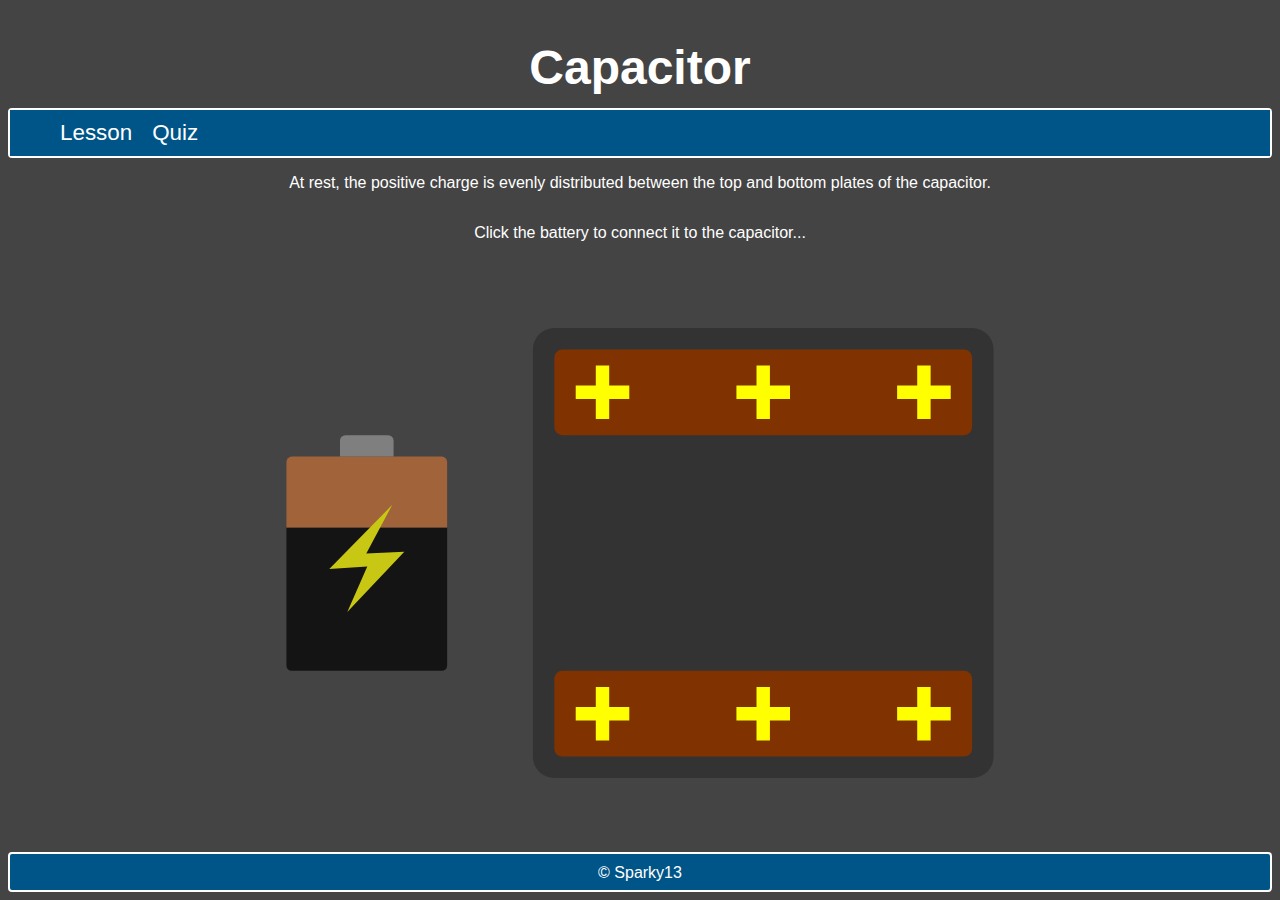
<file: index.html>
<!DOCTYPE html>
<html lang="en">
<head>
  <meta charset="UTF-8">
  <meta http-equiv="X-UA-Compatible" content="IE=edge">
  <meta name="viewport" content="width=device-width, initial-scale=1.0">
  <meta name="description" content="A simple explanation of how a capacitor works">
  <link rel="stylesheet" type="text/css" href="./styles.css">
  <title>Capacitor</title>
</head>
<body>
  <h1 class="title">Capacitor</h1>
  <nav class="nav-bar">
    <ul class="nav-list">
      <li class="nav-button"><a href="./index.html">Lesson</a></li>
      <li class="nav-button"><a href="./quiz.html">Quiz</a></li>
    </ul>
  </nav>
  <div id="mainFrame">
    <div id="textDiv">
      <div id="chargeText" class="textParagraph">
        <p>At rest, the positive charge is evenly distributed between the top and bottom plates of the capacitor.</p>
        <p>Click the battery to connect it to the capacitor...</p>
      </div>
      <div id="chargingText" class="textParagraph">
        <p>When the battery is connected, it charges the capacitor by forcing a positive charge to collect on the top plate of the capacitor.</p>
        <p>Click the battery to remove it...</p>
      </div>
      <div id="dischargeText" class="textParagraph">
        <p>When the battery is removed, the positve charge is "stuck" on the top plate.</p>
        <p>Click the bulb to connect it to the capacitor...</p>
      </div>
      <div id="dischargingText" class="textParagraph">
        <p>When the light bulb is connected, the positive charge distributes itself evenly between the two plates by flowing through the light bulb and causing it to light up.</p>
        <p>Click the bulb to restart...</p>
      </div>
    </div>
    <div id="svgDiv">
      <svg
        width="174.625mm"
        height="111.125mm"
        viewBox="0 0 174.625 111.125"
        version="1.1"
        id="charge"
        xmlns="http://www.w3.org/2000/svg"
        xmlns:svg="http://www.w3.org/2000/svg">
        <defs
          id="defs1" />
        <g
          id="capacitor"
          transform="translate(-39.687501,-153.45834)">
          <path
            style="fill:#333333;fill-opacity:1;stroke-width:0.268;stroke-dasharray:none"
            id="rect583"
            width="113.77084"
            height="111.125"
            x="100.54166"
            y="153.45833"
            d="m 105.83332,153.45833 h 103.18751 a 5.2916667,5.2916667 45 0 1 5.29167,5.29166 v 100.54167 a 5.2916667,5.2916667 135 0 1 -5.29167,5.29167 H 105.83332 a 5.2916667,5.2916667 45 0 1 -5.29166,-5.29167 l 0,-100.54167 a 5.2916667,5.2916667 135 0 1 5.29166,-5.29166 z" />
          <rect
            style="fill:#803300;stroke-width:0.288246"
            id="plateBottom"
            width="103.1875"
            height="21.166666"
            x="105.83334"
            y="238.125"
            ry="2.0191073" />
          <rect
            style="fill:#803300;stroke-width:0.288246"
            id="plateTop"
            width="103.1875"
            height="21.166666"
            x="105.83334"
            y="158.75"
            ry="2.0191073" />
          <g
            id="wires1"
            class="wires">
            <path
              id="short1"
              style="fill:#cccccc;stroke-width:0.280017"
              d="m 62.177084,171.97917 h -5.291667 v 7.9375 h 5.291667 z" />
            <path
              id="path1510"
              style="fill:#cccccc;stroke-width:0.262821"
              d="m 56.885417,166.6875 v 5.29167 c 16.315973,0 32.631947,0 48.947913,0 v -5.29167 c -17.408073,0 -33.705432,0 -48.947913,0 z" />
            <path
              id="rect1036"
              style="fill:#cccccc;stroke-width:0.262821"
              d="m 56.885417,246.0625 v 5.29167 c 16.932616,0 34.407624,0 48.947913,0 v -5.29167 c -16.315966,0 -32.63194,0 -48.947913,0 z" />
            <path
              id="short2"
              style="fill:#cccccc;stroke-width:0.280017"
              d="m 56.885417,238.125 v 7.9375 h 5.291667 v -7.9375 z" />
          </g>
          <g
            id="battery"
            class="hover"
            transform="translate(6.614583)">
            <path
              id="rect1034"
              style="fill:#000000;stroke-width:0.265714"
              d="m 72.760417,202.70236 h -39.6875 v 34.09972 a 1.3229167,1.3229167 0 0 0 1.322916,1.32292 H 71.4375 a 1.3229167,1.3229167 0 0 0 1.322917,-1.32292 z" />
            <path
              id="path1101"
              style="fill:#c87137;stroke-width:0.265714"
              d="m 34.395833,185.20833 a 1.3229167,1.3229167 0 0 0 -1.322916,1.32292 v 16.17111 h 39.6875 V 186.53125 A 1.3229167,1.3229167 0 0 0 71.4375,185.20833 Z" />
            <path
              id="path1167"
              style="fill:#999999;stroke-width:0.27194"
              d="m 47.625,179.91667 a 1.3229167,1.3229167 0 0 0 -1.322917,1.32291 v 3.96875 H 59.53125 v -3.96875 a 1.3229167,1.3229167 0 0 0 -1.322917,-1.32291 z" />
            <path
              id="bolt"
              style="fill:#ffff00;stroke-width:0.324228"
              d="m 65.828323,197.11458 -15.55749,15.875 9.3839,-0.61058 -4.9389,11.19391 14.07584,-14.85737 -9.3839,0.40704 z"
              transform="translate(-6.614583)" />
          </g>
        </g>
        <g
          id="current1"
          class="current"
          transform="translate(-39.687501,-153.45834)">
          <g
            id="currentBottomGroup1"
            class="currentBottomGroup"
            transform="translate(18.222404,207.82451)">
            <g
              id="currentBottom3"
              style="--order: 3"
              transform="matrix(0.16536458,0,0,0.16536458,172.2776,34.26924)">
              <path
                id="path1360"
                d="M 49.999993,0 V 80.000003 H 29.999996 V 0 Z M 0,30.000003 h 80.000003 v 20 H 0 Z" />
            </g>
            <g
              id="currentBottom2"
              style="--order: 2"
              transform="matrix(0.16536458,0,0,0.16536458,132.5901,34.269237)">
              <path
                id="path186"
                d="M 49.999993,0 V 80.000003 H 29.999996 V 0 Z M 0,30.000003 h 80.000003 v 20 H 0 Z" />
            </g>
            <g
              id="currentBottom1"
              style="--order: 1"
              transform="matrix(0.16536458,0,0,0.16536458,92.902596,34.269237)">
              <path
                id="path170"
                d="M 49.999993,0 V 80.000003 H 29.999996 V 0 Z M 0,30.000003 h 80.000003 v 20 H 0 Z" />
            </g>
          </g>
          <g
            id="currentTopGroup1"
            class="currentTopGroup"
            transform="translate(18.222404,128.44951)">
            <g
              id="currentTop3"
              style="--order: 1"
              transform="matrix(0.16536458,0,0,0.16536458,172.2776,34.26924)">
              <path
                id="path1376"
                d="M 49.999993,0 V 80.000003 H 29.999996 V 0 Z M 0,30.000003 h 80.000003 v 20 H 0 Z" />
            </g>
            <g
              id="currentTop2"
              style="--order: 2"
              transform="matrix(0.16536458,0,0,0.16536458,132.5901,34.269237)">
              <path
                id="path1380"
                d="M 49.999993,0 V 80.000003 H 29.999996 V 0 Z M 0,30.000003 h 80.000003 v 20 H 0 Z" />
            </g>
            <g
              id="currentTop1"
              style="--order: 3"
              transform="matrix(0.16536458,0,0,0.16536458,92.902596,34.269237)">
              <path
                id="path1396"
                d="M 49.999993,0 V 80.000003 H 29.999996 V 0 Z M 0,30.000003 h 80.000003 v 20 H 0 Z" />
            </g>
          </g>
        </g>
      </svg>
      <svg
        width="174.625mm"
        height="111.125mm"
        viewBox="0 0 174.625 111.125"
        version="1.1"
        id="discharge"
        xmlns="http://www.w3.org/2000/svg"
        xmlns:svg="http://www.w3.org/2000/svg">
        <defs
          id="defs2" />
        <g
          id="capacitor"
          transform="translate(-39.687501,-153.45834)">
          <path
            style="fill:#333333;stroke-width:0.268"
            id="rect583"
            width="113.77084"
            height="111.125"
            x="100.54166"
            y="153.45833"
            d="m 105.83332,153.45833 h 103.18751 a 5.2916667,5.2916667 45 0 1 5.29167,5.29166 v 100.54167 a 5.2916667,5.2916667 135 0 1 -5.29167,5.29167 H 105.83332 a 5.2916667,5.2916667 45 0 1 -5.29166,-5.29167 l 0,-100.54167 a 5.2916667,5.2916667 135 0 1 5.29166,-5.29166 z" />
          <rect
            style="fill:#803300;stroke-width:0.288246"
            id="plateBottom"
            width="103.1875"
            height="21.166666"
            x="105.83334"
            y="238.125"
            ry="2.0191073" />
          <rect
            style="fill:#803300;stroke-width:0.288246"
            id="plateTop"
            width="103.1875"
            height="21.166666"
            x="105.83334"
            y="158.75"
            ry="2.0191073" />
          <g
            id="wires2"
            class="wires">
            <path
              id="rect354"
              style="fill:#cccccc;stroke-width:0.323336"
              d="m 62.177084,171.97917 h -5.291667 v 10.58333 h 5.291667 z" />
            <path
              id="path1510"
              style="fill:#cccccc;stroke-width:0.262821"
              d="m 56.885417,166.6875 v 5.29167 c 16.315973,0 32.631947,0 48.947913,0 v -5.29167 c -17.408073,0 -33.705432,0 -48.947913,0 z" />
            <path
              id="rect1036"
              style="fill:#cccccc;stroke-width:0.262821"
              d="m 56.885417,246.0625 v 5.29167 c 16.932616,0 34.407624,0 48.947913,0 v -5.29167 c -16.315966,0 -32.63194,0 -48.947913,0 z" />
            <path
              id="path1500"
              style="fill:#cccccc;stroke-width:0.323336"
              d="m 56.885417,235.47917 v 10.58333 h 5.291667 v -10.58333 z" />
          </g>
          <g
            id="bulb"
            class="hover"
            transform="translate(0,77.787542)">
            <ellipse
              style="fill:#666666;stroke-width:0.243147"
              id="path589"
              cx="59.53125"
              cy="155.61708"
              rx="5.2916665"
              ry="2.789902" />
            <circle
              id="filament"
              cx="59.53125"
              cy="123.75617"
              r="19.84375" />
            <path
              id="rect416"
              style="fill:#808080;stroke-width:0.263196"
              d="m 50.932292,141.67507 v 3.78065 8.86716 0.15813 h 0.01395 a 1.3229167,1.3229167 0 0 0 1.308964,1.16479 H 66.80729 a 1.3229167,1.3229167 0 0 0 1.313098,-1.16479 h 0.0098 v -0.15813 -8.86716 -3.78065 z" />
            <path
              style="fill:#666666;stroke-width:0.264583"
              id="rect521"
              width="19.049999"
              height="2.6449685"
              x="50.006252"
              y="143.37227"
              d="m 51.329169,143.37227 h 16.404166 a 1.3229167,1.3229167 45 0 1 1.322917,1.32292 1.3224843,1.3224843 135.01874 0 1 -1.322917,1.32205 H 51.329169 a 1.3229167,1.3229167 45 0 1 -1.322917,-1.32292 1.3224843,1.3224843 135.01874 0 1 1.322917,-1.32205 z" />
            <path
              style="fill:#666666;stroke-width:0.264583"
              id="path525"
              width="19.049999"
              height="2.6449685"
              x="50.006252"
              y="147.34097"
              d="m 51.329169,147.34097 h 16.404166 a 1.3229167,1.3229167 45 0 1 1.322917,1.32292 1.3224843,1.3224843 135.01874 0 1 -1.322917,1.32205 H 51.329169 a 1.3229167,1.3229167 45 0 1 -1.322917,-1.32292 1.3224843,1.3224843 135.01874 0 1 1.322917,-1.32205 z" />
            <path
              style="fill:#666666;stroke-width:0.264583"
              id="path531"
              width="19.049999"
              height="2.6449685"
              x="50.006252"
              y="151.30966"
              d="m 51.329169,151.30966 h 16.404166 a 1.3229167,1.3229167 45 0 1 1.322917,1.32292 1.3224843,1.3224843 135.01874 0 1 -1.322917,1.32205 H 51.329169 a 1.3229167,1.3229167 45 0 1 -1.322917,-1.32292 1.3224843,1.3224843 135.01874 0 1 1.322917,-1.32205 z" />
          </g>
        </g>
        <g
          id="current2"
          class="current"
          transform="translate(-39.687501,-153.45834)">
          <g
            id="currentBottomGroup2"
            class="currentBottomGroup"
            transform="translate(18.222404,128.44951)">
            <g
              id="currentBottom6"
              style="--order: 3"
              transform="matrix(0.16536458,0,0,0.16536458,172.2776,34.26924)">
              <path
                id="path1360"
                d="m -238.00004,0 v 80.000003 h -19.99999 V 0 Z m -49.99999,30.000003 h 80 v 20 h -80 z" />
            </g>
            <g
              id="currentBottom5"
              style="--order: 2"
              transform="matrix(0.16536458,0,0,0.16536458,132.5901,34.269237)">
              <path
                id="path186"
                d="M -94.000034,0 V 80.000003 H -114.00003 V 0 Z m -49.999996,30.000003 h 80.000006 v 20 h -80.000006 z" />
            </g>
            <g
              id="currentBottom4"
              style="--order: 1"
              transform="matrix(0.16536458,0,0,0.16536458,92.902596,34.269237)">
              <path
                id="path170"
                d="M 49.999993,0 V 80.000003 H 29.999996 V 0 Z M 0,30.000003 h 80.000003 v 20 H 0 Z" />
            </g>
          </g>
          <g
            id="currentTopGroup2"
            class="currentTopGroup"
            transform="translate(18.222404,128.44951)">
            <g
              id="currentTop6"
              style="--order: 1"
              transform="matrix(0.16536458,0,0,0.16536458,172.2776,34.26924)">
              <path
                id="path1376"
                d="M 49.999993,0 V 80.000003 H 29.999996 V 0 Z M 0,30.000003 h 80.000003 v 20 H 0 Z" />
            </g>
            <g
              id="currentTop5"
              style="--order: 2"
              transform="matrix(0.16536458,0,0,0.16536458,132.5901,34.269237)">
              <path
                id="path1380"
                d="M 193.99997,1.8141733e-5 V 80.000021 H 173.99998 V 1.8141733e-5 Z M 143.99998,30.000021 h 80 v 20 h -80 z" />
            </g>
            <g
              id="currentTop4"
              style="--order: 3"
              transform="matrix(0.16536458,0,0,0.16536458,92.902596,34.269237)">
              <path
                id="path1396"
                d="M 338,0 V 80.000003 H 318 V 0 Z m -49.99999,30.000003 h 80 v 20 h -80 z" />
            </g>
          </g>
        </g>
      </svg>
    </div>
  </div>
  <footer id="footer">&copy; Sparky13</footer>
  <script src="index.js"></script>
</body>
</html>
</file>
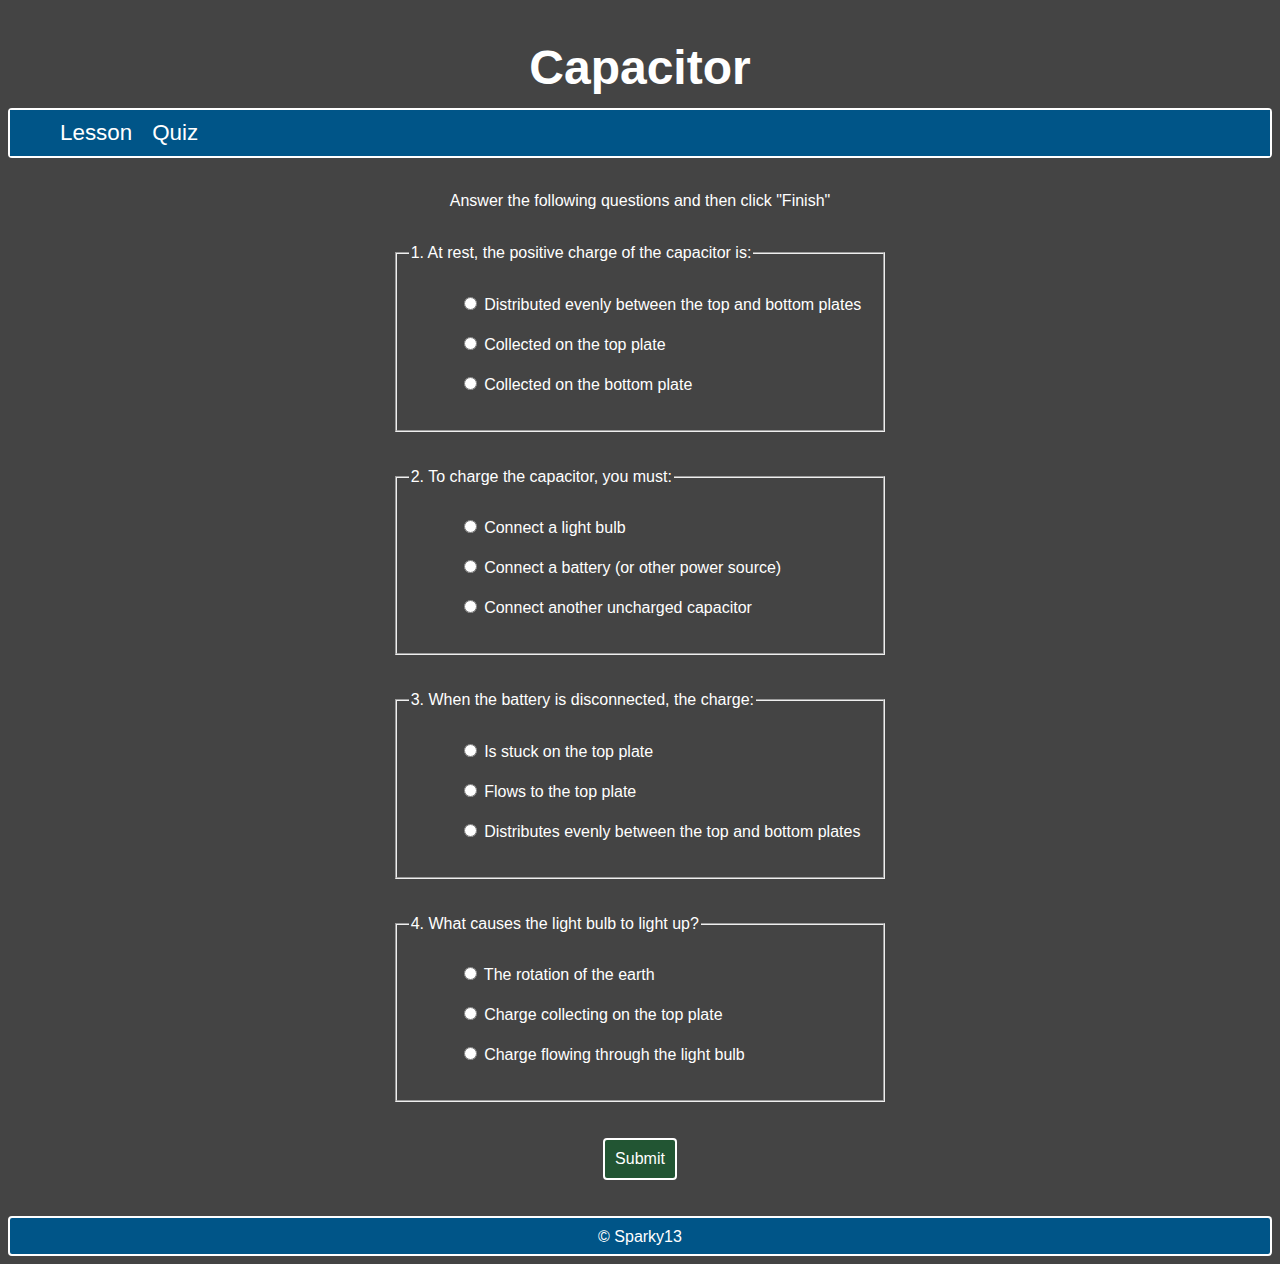
<file: quiz.html>
<!DOCTYPE html>
<html lang="en">
<head>
  <meta charset="UTF-8">
  <meta http-equiv="X-UA-Compatible" content="IE=edge">
  <meta name="viewport" content="width=device-width, initial-scale=1.0">
  <meta name="description" content="A simple quiz on how a capacitor works">
  <link rel="stylesheet" type="text/css" href="./styles.css">
  <title>Capacitor</title>
</head>
<body>
  <h1 class="title">Capacitor</h1>
  <nav class="nav-bar">
    <ul class="nav-list">
      <li class="nav-button"><a href="./index.html">Lesson</a></li>
      <li class="nav-button"><a href="./quiz.html">Quiz</a></li>
    </ul>
  </nav>
  <div id="mainFrame">
    <div id="quizText" class="textParagraph display">
      <form id="quizForm">
        <br><p>Answer the following questions and then click "Finish"</p><br>
        <fieldset class="question" name="question1">
          <legend>
            1. At rest, the positive charge of the capacitor is:
          </legend>
          <ul class="answers">
            <li>
              <label for="q1-a1">
                <input type="radio" id="q1-a1" name="q1" value="1" /> Distributed evenly between the top and bottom plates 
              </label>
            </li>
            <li>
              <label for="q1-a2">
                <input type="radio" id="q1-a2" name="q1" value="0" /> Collected on the top plate
              </label>
            </li>
            <li>
              <label for="q1-a3">
                <input type="radio" id="q1-a3" name="q1" value="0" /> Collected on the bottom plate
              </label>
            </li>
          </ul>
        </fieldset><br><br>
        <fieldset class="question" name="question2">
          <legend>
            2. To charge the capacitor, you must:
          </legend>
          <ul class="answers">
            <li>
              <label for="q2-a1">
                <input type="radio" id="q2-a1" name="q2" value="0" /> Connect a light bulb
              </label>
            </li>
            <li>
              <label for="q2-a2">
                <input type="radio" id="q2-a2" name="q2" value="1" /> Connect a battery (or other power source)
              </label>
            </li>
            <li>
              <label for="q2-a3">
                <input type="radio" id="q2-a3" name="q2" value="0" /> Connect another uncharged capacitor
              </label>
            </li>
          </ul>
        </fieldset><br><br>
        <fieldset class="question" name="question3">
          <legend>
            3. When the battery is disconnected, the charge:
          </legend>
          <ul class="answers">
            <li>
              <label for="q3-a1">
                <input type="radio" id="q3-a1" name="q3" value="1" /> Is stuck on the top plate
              </label>
            </li>
            <li>
              <label for="q3-a2">
                <input type="radio" id="q3-a2" name="q3" value="0" /> Flows to the top plate
              </label>
            </li>
            <li>
              <label for="q3-a3">
                <input type="radio" id="q3-a3" name="q3" value="0" /> Distributes evenly between the top and bottom plates
              </label>
            </li>
          </ul>
        </fieldset><br><br>
        <fieldset class="question" name="question4">
          <legend>
            4. What causes the light bulb to light up?
          </legend>
          <ul class="answers">
            <li>
              <label for="q4-a1">
                <input type="radio" id="q4-a1" name="q4" value="0" /> The rotation of the earth
              </label>
            </li>
            <li>
              <label for="q4-a2">
                <input type="radio" id="q4-a2" name="q4" value="0" /> Charge collecting on the top plate
              </label>
            </li>
            <li>
              <label for="q4-a3">
                <input type="radio" id="q4-a3" name="q4" value="1" /> Charge flowing through the light bulb
              </label>
            </li>
          </ul>
        </fieldset><br><br>
        <button id="formButton" type="submit" value="Submit">Submit</button>
      </form>
      <div id="quizResult">
        <h2>Questions answered correctly: <span id="correct"></span>
          <br>Your Score: <span id="score"></span>
          <br><br><span id="resultMessage"></span>
        </h2>
      </div>
      <br><br>
    </div>
  </div>
  <footer id="footer">&copy; Sparky13</footer>
  <script src="quiz.js"></script>
</body>
</html>
</file>
<file: styles.css>
:root {
  background: #444;
  --animationBottom: none;
  --animationTop: none;
  --animationLight: none;
  --topDelay: 0s;
  --lightDelay: 0s;
  --white: #fff;
  --blue: #058;
}

body {
  left: 8px;
  right: 8px;
  font-family: Arial;
  display: grid;
  grid-template-columns: 100%;
  grid-template-rows: 100px 50px 1fr 40px;
}

.title {
  font-size: 3em;
  color: var(--white);
  text-align: center;
  grid-row-start: 1;
}

#mainFrame {
  grid-row-start: 3;
  min-height: calc(100vh - 206px);
  display: grid;
  margin: auto;
}

.textParagraph {
  color: var(--white);
  font-size: 1em;
  display: none;
  text-align: center;
  flex-direction: column;
}

li {
  padding: 10px;
}

#footer {
  font-size: 1em;
  border-radius: 4px;
  border: 2px solid var(--white);
  padding: 10px;
  color: var(--white);
  background: var(--blue);
  text-align: center;
  grid-row-start: 4;
}


/* Navigation Styling */

.nav-bar {
  font-size: 2em;
  border-radius: 4px;
  border: 2px solid var(--white);
  grid-row-start: 2;
}

.nav-list {
  background: var(--blue);
  display: flex;
  list-style: none;
  margin: 0;
  font-size: 0.7em;
}

.nav-button {
  background: var(--blue);
}

.nav-button:hover {
  background: #046;
}

a {
  color: var(--white);
  text-decoration: none;
}


/* Quiz Styling */

.answers {
  list-style: none;
}

#quizText {
  display: flex;
}

.question {
  text-align: left;
}

#formButton {
  font-size: 1em;
  border-radius: 4px;
  border: 2px solid var(--white);
  padding: 10px;
  color: var(--white);
  background: #253;
  text-align: center;
  text-decoration: none;
}

#quizResult {
  display: none;
}


/* Animation Styling */

svg {
  width: 80vw;
  height: 50vh;
  padding: 5vw;
}

#chargeText {
  display: flex;
}

.current {
  fill: #ff0;
}

#filament{
  fill: #999;
  animation-name: var(--animationLight); 
  animation-delay: var(--lightDelay);
  animation-duration: 2s;
}

.currentBottomGroup g {
  transition: all 1s ease;
  animation-timing-function: linear;
  animation-name: var(--animationBottom);
  animation-duration: 4s;
  animation-fill-mode: forwards;
  animation-delay: calc((var(--order) - 1) * 0.5s);
}

.currentTopGroup g {
  transition: all 1s ease;
  animation-timing-function: linear;
  animation-name: var(--animationTop);
  animation-duration: 2s;
  animation-fill-mode: forwards;
  animation-delay: var(--topDelay);
}

#discharge,
#wires1 {
  display: none;
}

.hover {
  opacity: 0.7;
}

.hover:hover {
  opacity: 1;
}

@keyframes chargeFlowBottom {
  0% {
    transform: matrix(0.16536458,0,0,0.16536458,calc(93 + (var(--order) - 1) * 40),34.26924);
  }
  33% {
    transform: matrix(0.16536458,0,0,0.16536458,34.75,34);
  }
  67% {
    transform: matrix(0.16536458,0,0,0.16536458,34.75,-45);
  }
  100% {
    transform: matrix(0.16536458,0,0,0.16536458,calc(124 - (var(--order) - 1) * 16),-45);
  }
}

@keyframes chargeFlowTop {
  0% {
    transform: matrix(0.16536458,0,0,0.16536458,calc(93 + (3 - var(--order)) * 40),34.26924);
  }
  100% {
    transform: matrix(0.16536458,0,0,0.16536458,calc(172 - (var(--order) - 1) * 16),34.3);
  }
}

@keyframes dischargeFlowBottom {
  0% {
    transform: matrix(0.16536458,0,0,0.16536458,calc(93 + (var(--order) - 1) * 40),34.26924);
  }
  33% {
    transform: matrix(0.16536458,0,0,0.16536458,calc(34.75 + (var(--order) - 1) * 24),34);
  }
  67% {
    transform: matrix(0.16536458,0,0,0.16536458,calc(34.75 + (var(--order) - 1) * 24),114);
  }
  100% {
    transform: matrix(0.16536458,0,0,0.16536458,calc(172 - (var(--order) - 1) * 16),114);
  }
}

@keyframes dischargeFlowTop {
  0% {
    transform: matrix(0.16536458,0,0,0.16536458,calc(93 + (3 - var(--order)) * 40),34.26924);
  }
  100% {
    transform: matrix(0.16536458,0,0,0.16536458,calc(172 - (var(--order) - 1) * 64),34.3);
  }
}

@keyframes lightBulb {
  0% {
    fill: #ffb;
  }
  100% {
    fill: #ffb;
  }
}
</file>
